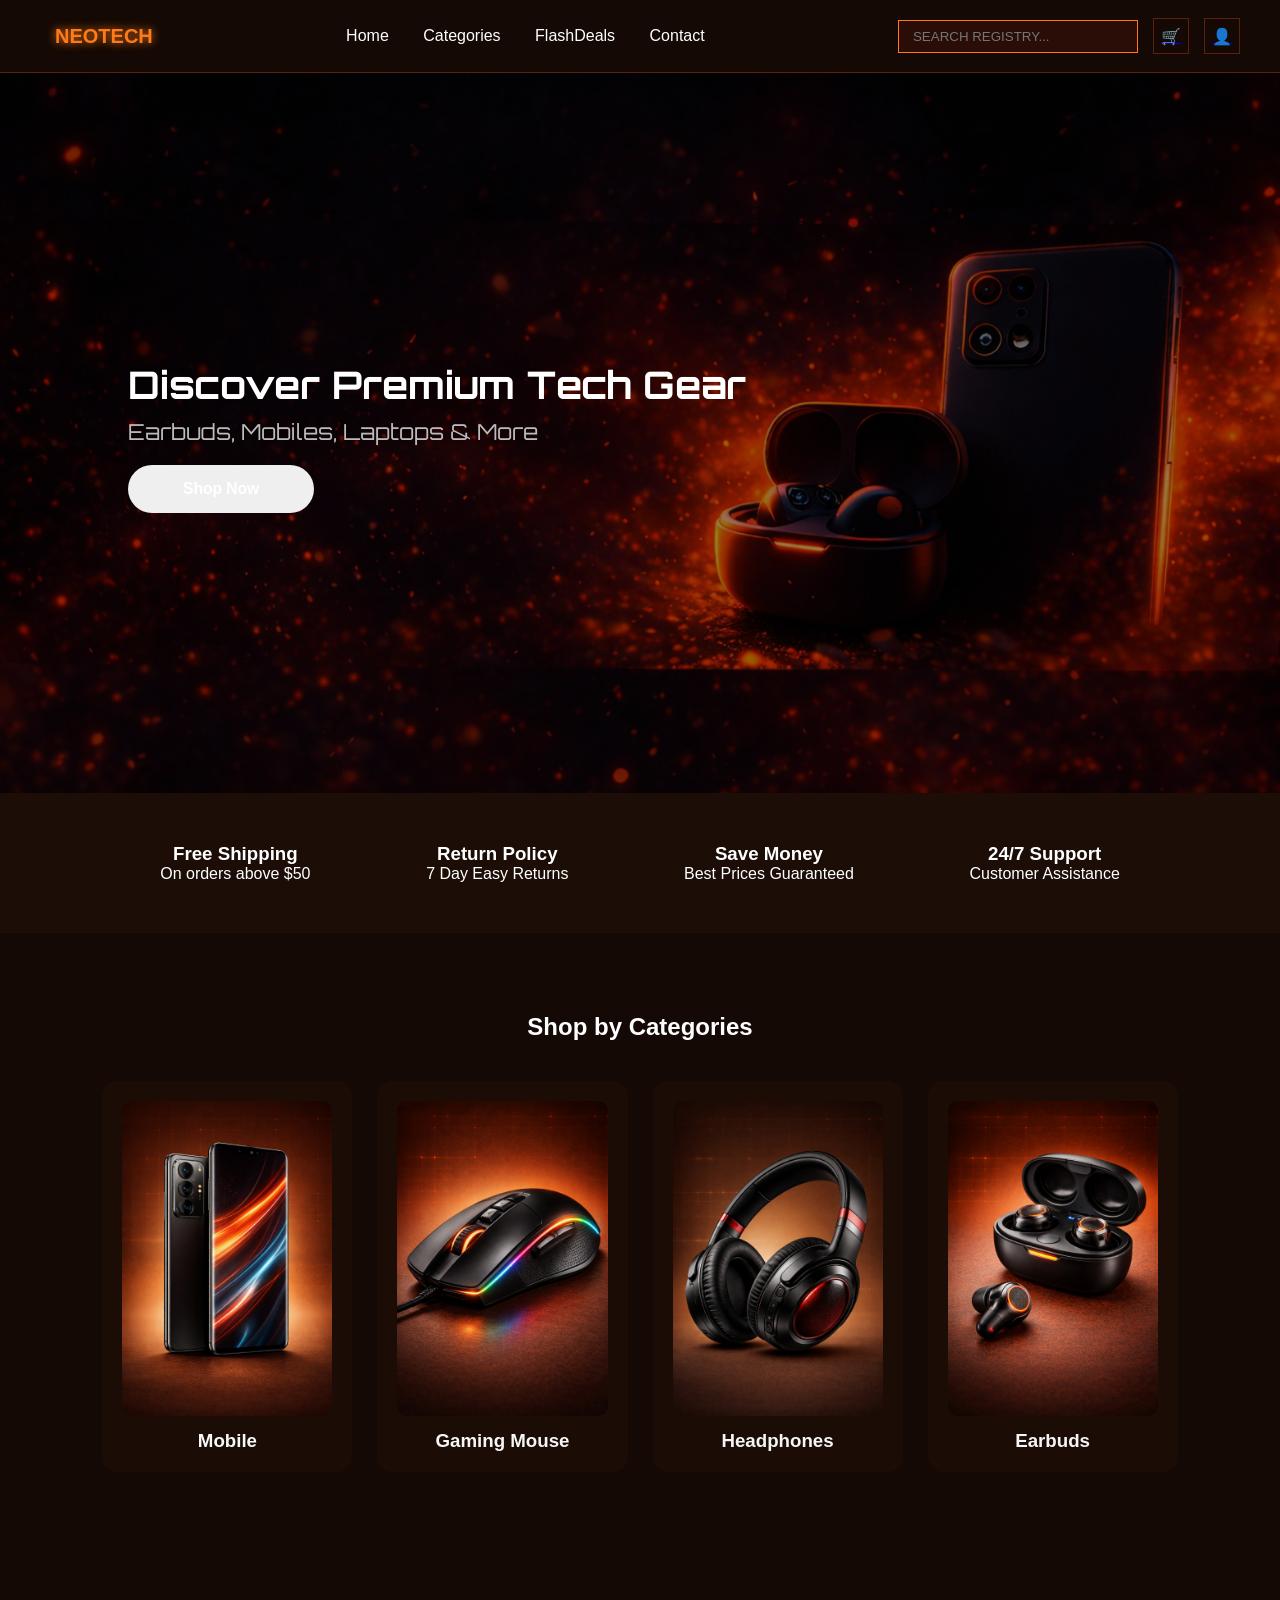
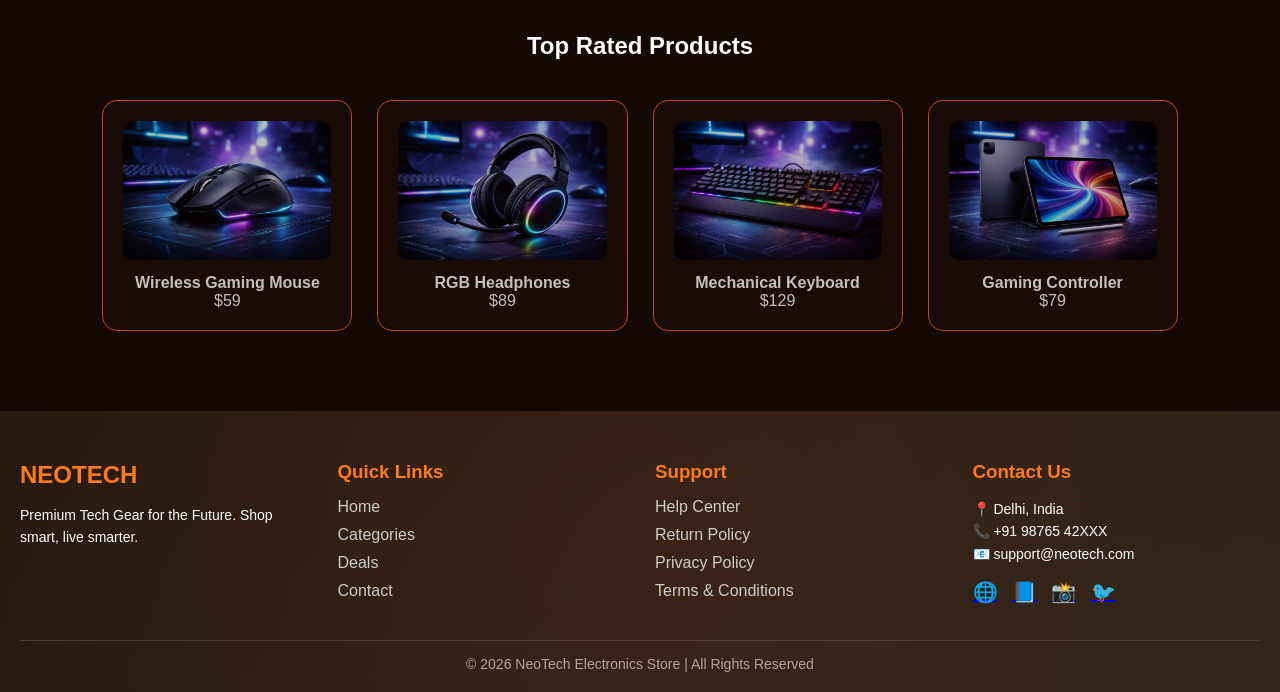
<file: index.html>
<!DOCTYPE html>
<html lang="en">

<head>
<meta charset="UTF-8">
<meta name="viewport" content="width=device-width, initial-scale=1">

<title>Neotech </title>

<link rel="stylesheet" href="style.css">


<link href="https://fonts.googleapis.com/css2?family=Orbitron:wght@400;600;700&display=swap" rel="stylesheet">

<script src="https://code.jquery.com/jquery-3.6.0.min.js"></script>

</head>

<body>

<!-- NAVBAR -->

<div class="navbar">
    <div class="nav-left">
        <div class="logo-box"></div>
        <div class="logo-text">NEOTECH</div>
 </div>

        <nav>

<a href="index.html">Home</a>

<a href="category.html">Categories</a>
<a href="deal.html">FlashDeals</a>
<a href="#footer">Contact</a>

</nav>
   
    <div class="nav-right">
        <input class="search-box" placeholder="SEARCH REGISTRY...">
        <div class="icon-btn">
            <a href="cart.html">🛒</div></a>
        <div class="icon-btn">
            <a href="profile.html">👤</div></a>
        
    </div>
</div>


<!-- HERO BANNER -->

<section class="hero">

<div class="hero-slide active" data-color="#ff7a18" style="background-image:url(images/banner.png)"></div>
<div class="hero-slide" data-color="pink" style="background-image:url(images/pink.png)"></div>
<div class="hero-slide" data-color="blue" style="background-image:url(images/blue.png)"></div>
<div class="hero-slide" data-color="green" style="background-image:url(images/green.png)"></div>

<div class="hero-content">

<h1>Discover Premium Tech Gear</h1>

<p>Earbuds, Mobiles, Laptops & More</p>

<button class="btn">
    <h3>Shop Now</h3>
</button>

</div>

</section>



<!-- FEATURES -->

<section class="features">

<div class="feature">
<h3>Free Shipping</h3>
<p>On orders above $50</p>
</div>

<div class="feature">
<h3>Return Policy</h3>
<p>7 Day Easy Returns</p>
</div>

<div class="feature">
<h3>Save Money</h3>
<p>Best Prices Guaranteed</p>
</div>

<div class="feature">
<h3>24/7 Support</h3>
<p>Customer Assistance</p>
</div>

</section>



<!-- CATEGORIES -->

<section class="categories">

<h2>Shop by Categories</h2>

<div class="category-grid">

<div class="category-card">
<img src="images/smart phone.png">
<h3>Mobile</h3>
</div>

<div class="category-card">
<img src="images/mouse.png">
<h3>Gaming Mouse</h3>
</div>

<div class="category-card">
<img src="images/headphones.png">
<h3>Headphones</h3>
</div>

<div class="category-card">
<img src="images/earbuds.png">
<h3>Earbuds</h3>
</div>

</div>

</section>



<!-- PRODUCTS -->

<section class="products">

<h2>Top Rated Products</h2>

<div class="product-grid">

<div class="product-card">
<img src="images/mouse wireless.png">
<h4>Wireless Gaming Mouse</h4>
<p>$59</p>
</div>

<div class="product-card">
<img src="images/RGB.png">
<h4>RGB Headphones</h4>
<p>$89</p>
</div>

<div class="product-card">
<img src="images/keyboard.png">
<h4>Mechanical Keyboard</h4>
<p>$129</p>
</div>

<div class="product-card">
<img src="images/tablets.png">
<h4>Gaming Controller</h4>
<p>$79</p>
</div>

</div>

</section>

<div id="footer">
<footer class="neo-footer">

    <div class="footer-container">

        <!-- BRAND -->
        <div class="footer-col brand">
            <h2>NEOTECH</h2>
            <p>Premium Tech Gear for the Future. Shop smart, live smarter.</p>
        </div>

        <!-- QUICK LINKS -->
        <div class="footer-col">
            <h3>Quick Links</h3>
            <ul>
                <li><a href="index.html">Home</a></li>
                <li><a href="category.html">Categories</a></li>
                <li><a href="deal.html">Deals</a></li>
                <li><a href="#">Contact</a></li>
            </ul>
        </div>

        <!-- SUPPORT -->
        <div class="footer-col">
            <h3>Support</h3>
            <ul>
                <li><a href="#">Help Center</a></li>
                <li><a href="#">Return Policy</a></li>
                <li><a href="#">Privacy Policy</a></li>
                <li><a href="#">Terms & Conditions</a></li>
            </ul>
        </div>

        <!-- CONTACT -->
        <div class="footer-col contact">
            <h3>Contact Us</h3>
            <p>📍 Delhi, India</p>
            <p>📞 +91 98765 42XXX</p>
            <p>📧 support@neotech.com</p>

            <!-- SOCIAL ICONS -->
            <div class="social-icons">
                <a href="#">🌐</a>
                <a href="#">📘</a>
                <a href="#">📸</a>
                <a href="#">🐦</a>
            </div>
        </div>

    </div>

    <!-- BOTTOM -->
    <div class="footer-bottom">
        <p>© 2026 NeoTech Electronics Store | All Rights Reserved</p>
    </div>

</footer>

</div>
<script src="script.js"></script>

</body>
</html>
</file>
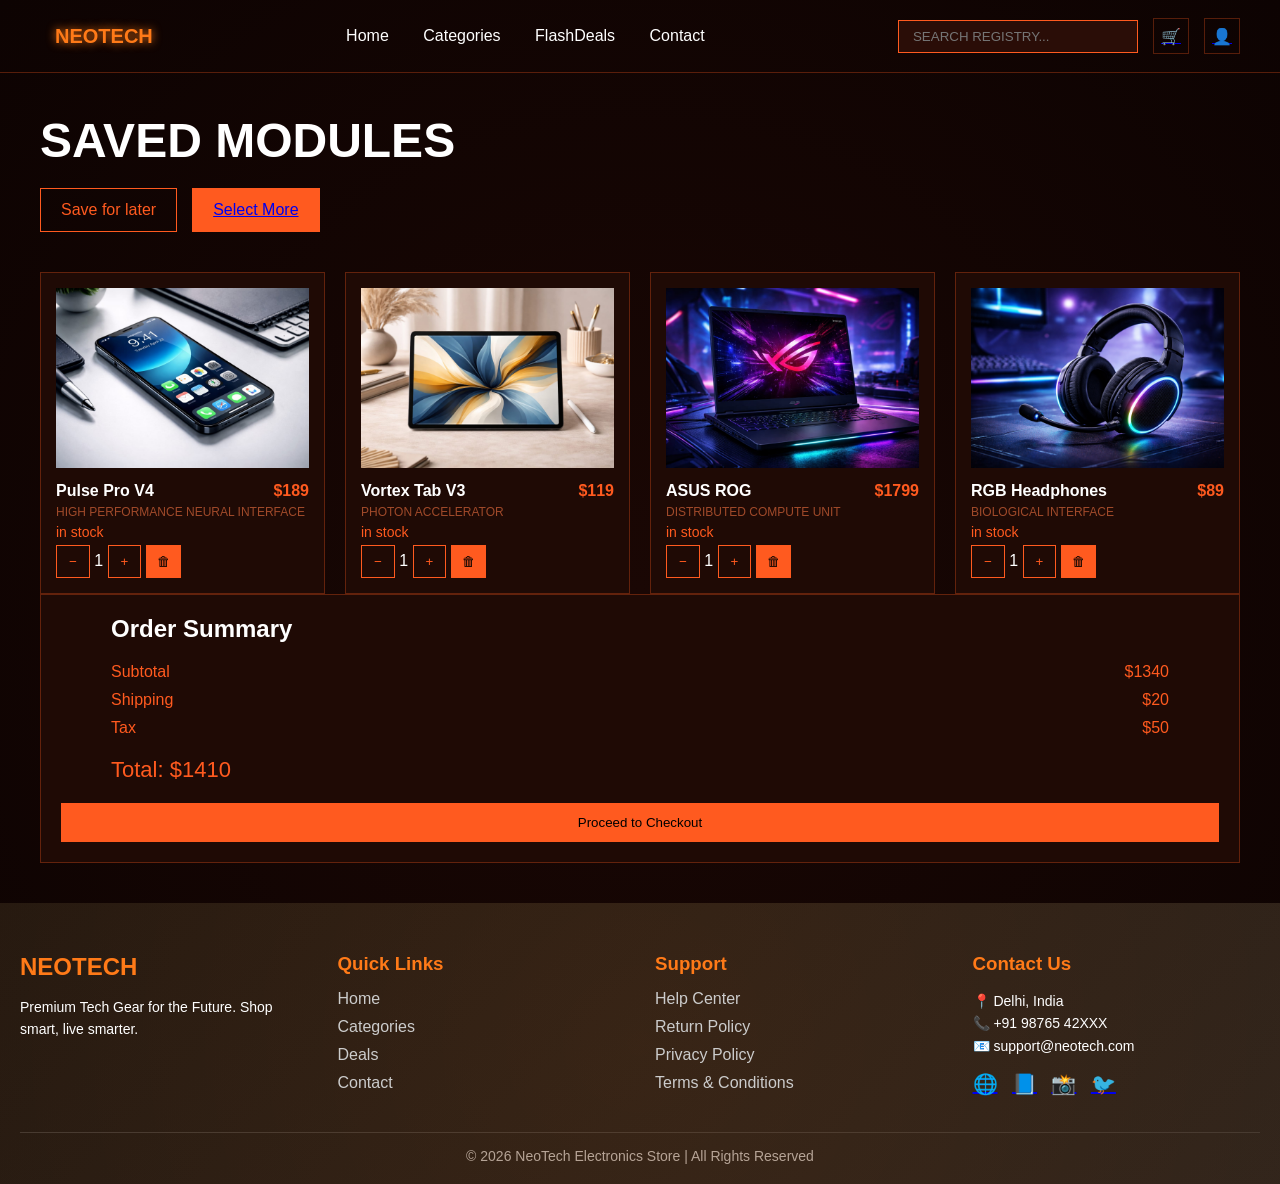
<file: cart.html>
<!DOCTYPE html>
<html lang="en">
<head>
<meta charset="UTF-8">
<meta name="viewport" content="width=device-width, initial-scale=1.0">
<title>Neotech</title>

<link href="https://fonts.googleapis.com/css2?family=Orbitron:wght@400;600;700&display=swap" rel="stylesheet">
<script src="https://code.jquery.com/jquery-3.6.0.min.js"></script>

<style>
:root {
    --bg: #140603;
    --card: #1f0a05;
    --accent: #ff5a1f;
    --text: #ffffff;
    --muted: #a04a2a;
}

* {
    margin: 0;
    padding: 0;
    box-sizing: border-box;
    font-family: 'Poppins', sans-serif;
}

body {
    background: radial-gradient(circle at center, #1a0704, #0d0302);
    color: var(--text);
}



/* NAVBAR */
.navbar {
    display:flex;
    justify-content:space-between;
    align-items:center;
    padding:18px 40px;
border-bottom:1px solid rgba(255,90,31,0.3);
}


nav a{
margin:10px 15px;
text-decoration:none;
color:white;
transition:.3s;
}

nav a:hover{
color:#ff7a18;
}
.nav-left {
    display:flex;
    align-items:center;
    gap:15px;
}


.logo-text{
font-size:20px;
color:#ff7a18;
font-weight:600;
text-shadow:0 0 10px #ff7a18;
}

nav a{
margin:10px 15px;
text-decoration:none;
color:white;
transition:.3s;
}

nav a:hover{
color:#ff7a18;
}




.nav-right {
    display:flex;
    align-items:center;
    gap:15px;
}

.search-box {
    background:#2a0d07;
    border:1px solid var(--accent);
    padding:8px 14px;
    color:white;
    outline:none;
    width:240px;
}

.icon-btn {
    width:36px;
    height:36px;
    display:flex;
    align-items:center;
    justify-content:center;
     border: 1px solid rgba(255,90,31,0.3);
    cursor:pointer;
    transition:.3s;
}

.icon-btn:hover {
    background:var(--accent);
    color:black;
    box-shadow:0 0 10px var(--accent);
}



.container {
    padding: 40px;
}

.title {
    font-size: 48px;
    font-weight: 700;
}

.sub-info {
    margin-top: 10px;
    color: var(--muted);
}

.actions {
    margin-top: 20px;
    display: flex;
    gap: 15px;
}

.btn {
    padding: 12px 20px;
    border: 1px solid var(--accent);
    color: var(--accent);
    cursor: pointer;
    transition: all 0.3s ease;
}

.btn.primary {
    background: var(--accent);
    color: black;
}

.btn:hover {
    transform: scale(1.05);
    box-shadow: 0 0 15px var(--accent);
}

.grid {
    margin-top: 40px;
    display: grid;
    grid-template-columns: repeat(4, 1fr);
    gap: 20px;
}

.card {
    background: var(--card);
    border: 1px solid rgba(255,90,31,0.3);
    padding: 15px;
    transition: 0.4s ease;
    position: relative;
    overflow: hidden;
}

.card::before {
    content: '';
    position: absolute;
    top: 0;
    left: -100%;
    width: 100%;
    height: 100%;
    background: linear-gradient(120deg, transparent, rgba(255,90,31,0.3), transparent);
    transition: 0.6s;
}

.card:hover::before {
    left: 100%;
}

.card:hover {
    transform: translateY(-10px);
    box-shadow: 0 0 25px rgba(255,90,31,0.5);
}

.card img {
    width: 100%;
    height: 180px;
    object-fit: cover;
}

.card h3 {
    margin-top: 10px;
    font-size: 16px;
}

.price {
    color: var(--accent);
    float: right;
}

.desc {
    font-size: 12px;
    color: var(--muted);
    margin: 5px 0;
}

.small{
      color: var(--accent);
      margin-bottom: 5px;
      font-size: 14px;
}

* CART CONTROLS */
.cart-controls {
    display: flex;
    align-items: center;
    gap: 8px;
    margin-top: 10px;
}

.qty-btn {
    padding: 8px 12px;
    border: 1px solid var(--accent);
    background: transparent;
    color: var(--accent);
    cursor: pointer;
}

.qty {
    min-width: 20px;
    text-align: center;
}

.delete-btn {
    border: 1px solid var(--accent);
    background: var(--accent);
    padding: 8px 10px;
    cursor: pointer;
}


/* SUMMARY BOX */
.summary {
    background: var(--card);
    padding: 20px;
    border: 1px solid rgba(255,90,31,0.3);
    height: fit-content;
}

.summary h2 {
    margin-bottom: 20px;
     margin-left: 50px;
}

.summary-item {
    display: flex;
    justify-content: space-between;
    margin-bottom: 10px;
    margin-left: 50px;
    margin-right: 50px;
    color: var(--accent);
}

.total {
    font-size: 22px;
    color: var(--accent);
    margin-top: 20px;
     margin-left: 50px;
}

.checkout-btn {
    margin-top: 20px;
    width: 100%;
    padding: 12px;
    background: var(--accent);
    border: none;
    cursor: pointer;
}

/* FOOTER */

.neo-footer {
    background: linear-gradient(135deg, #0f0f0f, #1c1c1c);
    color: #fff;
    padding: 50px 20px 20px;
    font-family: 'Orbitron', sans-serif;
    position: relative;
    overflow: hidden;
}

/* GLOW EFFECT BACKGROUND */
.neo-footer::before {
    content: "";
    position: absolute;
    width: 300%;
    height: 300%;
    background: radial-gradient(circle, rgba(255,122,24,0.15), transparent);
    animation: rotateGlow 15s linear infinite;
    top: -100%;
    left: -100%;
}

@keyframes rotateGlow {
    0% { transform: rotate(0deg); }
    100% { transform: rotate(360deg); }
}

/* LAYOUT */
.footer-container {
    display: grid;
    grid-template-columns: repeat(auto-fit, minmax(200px, 1fr));
    gap: 30px;
    position: relative;
    z-index: 1;
}

/* COLUMNS */
.footer-col h3,
.footer-col h2 {
    margin-bottom: 15px;
    color: #ff7a18;
}

.footer-col p {
    font-size: 14px;
    line-height: 1.6;
}

/* LINKS */
.footer-col ul {
    list-style: none;
}

.footer-col ul li {
    margin-bottom: 10px;
}

.footer-col ul li a {
    text-decoration: none;
    color: #ccc;
    transition: 0.3s;
}

.footer-col ul li a:hover {
    color: #ff7a18;
    padding-left: 5px;
}

/* SOCIAL ICONS */
.social-icons {
    margin-top: 15px;
}

.social-icons a {
    display: inline-block;
    margin-right: 10px;
    font-size: 20px;
    transition: 0.4s;
}

.social-icons a:hover {
    transform: scale(1.3) rotate(10deg);
    color: #ff7a18;
}

/* BOTTOM */
.footer-bottom {
    text-align: center;
    margin-top: 30px;
    border-top: 1px solid #333;
    padding-top: 15px;
    font-size: 14px;
    color: #aaa;
}

/* HOVER ANIMATION */
.footer-col {
    transition: transform 0.4s ease;
}

.footer-col:hover {
    transform: translateY(-8px);
}







/* ========================================= */
/* 📱 MOBILE (max-width: 600px) */
/* ========================================= */

@media (max-width: 600px) {

    /* NAVBAR */
    .navbar {
        flex-direction: column;
        align-items: flex-start;
        gap: 12px;
        padding: 15px;
    }

    nav {
        width: 100%;
        display: flex;
        flex-wrap: wrap;
        justify-content: space-between;
    }

    nav a {
        font-size: 14px;
        margin: 5px;
    }

    .nav-right {
        width: 100%;
        display: flex;
        justify-content: space-between;
    }

    .search-box {
        width: 65%;
        font-size: 14px;
        padding: 6px 10px;
    }

    .icon-btn {
        width: 32px;
        height: 32px;
    }

    /* CONTAINER */
    .container {
        grid-template-columns: 1fr;
        padding: 20px 10px;
    }

    .title {
        font-size: 28px;
        text-align: center;
    }

    /* ACTIONS */
    .actions {
        flex-wrap: wrap;
        justify-content: center;
    }

    /* GRID */
    .grid {
        grid-template-columns: 1fr;
        gap: 15px;
    }

    .card img {
        height: 140px;
    }

    /* CART CONTROLS */
    .cart-controls {
        justify-content: space-between;
    }

    /* SUMMARY */
    .summary {
        margin-top: 20px;
    }

    .summary h2,
    .summary-item,
    .total {
        margin-left: 0;
        margin-right: 0;
    }

    /* FOOTER */
    .footer-container {
        grid-template-columns: 1fr;
        text-align: center;
    }
}


/* ========================================= */
/* 📲 SMALL TABLET (601px - 768px) */
/* ========================================= */

@media (min-width: 601px) and (max-width: 768px) {

    .container {
        grid-template-columns: 1fr;
    }

    .grid {
        grid-template-columns: repeat(2, 1fr);
    }

    .navbar {
        padding: 15px 20px;
    }

    .search-box {
        width: 180px;
    }

    .footer-container {
        grid-template-columns: repeat(2, 1fr);
    }
}


/* ========================================= */
/* 💻 TABLET (769px - 1024px) */
/* ========================================= */

@media (min-width: 769px) and (max-width: 1024px) {

    .container {
        grid-template-columns: 2fr 1fr;
    }

    .grid {
        grid-template-columns: repeat(2, 1fr);
    }

    .footer-container {
        grid-template-columns: repeat(3, 1fr);
    }
}




</style>
</head>

<body>

<!-- NAVBAR -->
<div class="navbar">
    <div class="nav-left">
        <div class="logo-box"></div>
        <div class="logo-text">NEOTECH</div>
    </div>

    
        <nav>

<a href="index.html">Home</a>

<a href="category.html">Categories</a>
<a href="deal.html">FlashDeals</a>
<a href="#footer">Contact</a>

</nav>
   
    <div class="nav-right">
        <input class="search-box" placeholder="SEARCH REGISTRY...">
        <div class="icon-btn">
            <a href="cart.html">🛒</div></a>
       <div class="icon-btn">
            <a href="profile.html">👤</div></a>
       
    </div>
</div>


<div class="container">
    <div class="title">SAVED MODULES</div>
    

    <div class="actions">
        <div class="btn">Save for later</div>
        <div class="btn primary">
            <a href="category.html"> Select More</div></a> 
    </div>

    <div class="grid">

        <div class="card">
            <img src="images/mobile deal.jpg">
            <h3>Pulse Pro V4 <span class="price">$189</span></h3>
            <div class="desc">HIGH PERFORMANCE NEURAL INTERFACE</div>
            <div class="small">in stock</div>
          
             <div class="cart-controls">
                    <button class="qty-btn minus">−</button>
                    <span class="qty">1</span>
                    <button class="qty-btn plus">+</button>
                    <button class="delete-btn">🗑</button>
                </div>
        </div>

        <div class="card">
            <img src="images/tab deal.jpg">
            <h3>Vortex Tab V3<span class="price">$119</span></h3>
            <div class="desc">PHOTON ACCELERATOR</div>
             <div class="small">in stock</div>
            
             <div class="cart-controls">
                    <button class="qty-btn minus">−</button>
                    <span class="qty">1</span>
                    <button class="qty-btn plus">+</button>
                    <button class="delete-btn">🗑</button>
                </div>
        </div>

        <div class="card">
            <img src="images/Asus.jpg">
            <h3>ASUS ROG <span class="price">$1799</span></h3>
            <div class="desc">DISTRIBUTED COMPUTE UNIT</div>
             <div class="small">in stock</div>

            <div class="cart-controls">
                    <button class="qty-btn minus">−</button>
                    <span class="qty">1</span>
                    <button class="qty-btn plus">+</button>
                    <button class="delete-btn">🗑</button>
                </div>
        </div>

        <div class="card">
            <img src="images/RGB.png">
            <h3>RGB Headphones <span class="price">$89</span></h3>
            <div class="desc">BIOLOGICAL INTERFACE</div>
             <div class="small">in stock</div>
            
             <div class="cart-controls">
                    <button class="qty-btn minus">−</button>
                    <span class="qty">1</span>
                    <button class="qty-btn plus">+</button>
                    <button class="delete-btn">🗑</button>
                </div>
        </div>

    </div>

    <!-- RIGHT: SUMMARY -->
        <div class="summary">
            <h2>Order Summary</h2>

            <div class="summary-item">
                <span>Subtotal</span>
                <span>$1340</span>
            </div>

            <div class="summary-item">
                <span>Shipping</span>
                <span>$20</span>
            </div>

            <div class="summary-item">
                <span>Tax</span>
                <span>$50</span>
            </div>

            <div class="total">
                Total: $1410
            </div>

            <button class="checkout-btn">Proceed to Checkout</button>
        </div>

    </div>
</div>
<div id="footer">
<footer class="neo-footer">

    <div class="footer-container">

        <!-- BRAND -->
        <div class="footer-col brand">
            <h2>NEOTECH</h2>
            <p>Premium Tech Gear for the Future. Shop smart, live smarter.</p>
        </div>

        <!-- QUICK LINKS -->
        <div class="footer-col">
            <h3>Quick Links</h3>
            <ul>
                <li><a href="index.html">Home</a></li>
                <li><a href="category.html">Categories</a></li>
                <li><a href="deal.html">Deals</a></li>
                <li><a href="#">Contact</a></li>
            </ul>
        </div>

        <!-- SUPPORT -->
        <div class="footer-col">
            <h3>Support</h3>
            <ul>
                <li><a href="#">Help Center</a></li>
                <li><a href="#">Return Policy</a></li>
                <li><a href="#">Privacy Policy</a></li>
                <li><a href="#">Terms & Conditions</a></li>
            </ul>
        </div>

        <!-- CONTACT -->
        <div class="footer-col contact">
            <h3>Contact Us</h3>
            <p>📍 Delhi, India</p>
            <p>📞 +91 98765 42XXX</p>
            <p>📧 support@neotech.com</p>

            <!-- SOCIAL ICONS -->
            <div class="social-icons">
                <a href="#">🌐</a>
                <a href="#">📘</a>
                <a href="#">📸</a>
                <a href="#">🐦</a>
            </div>
        </div>

    </div>

    <!-- BOTTOM -->
    <div class="footer-bottom">
        <p>© 2026 NeoTech Electronics Store | All Rights Reserved</p>
    </div>

</footer>
</div>
<script>
$(document).ready(function(){
    
    $('.card').hover(function(){
        $(this).css('border-color','#ff5a1f');
    }, function(){
        $(this).css('border-color','rgba(255,90,31,0.3)');
    });

    $('.btn.primary').click(function(){
        alert('Deploying Array...');
    });

    $('.btn').not('.primary').click(function(){
        alert('Purging Modules...');
    });

});

$(document).ready(function(){

    $('.plus').click(function(){
        let qty = $(this).siblings('.qty');
        qty.text(parseInt(qty.text()) + 1);
    });

    $('.minus').click(function(){
        let qty = $(this).siblings('.qty');
        let val = parseInt(qty.text());
        if(val > 1) qty.text(val - 1);
    });

    $('.delete-btn').click(function(){
        $(this).closest('.card').remove();
    });

    $('.checkout-btn').click(function(){
        alert("Proceeding to checkout...");
    });

});

// Fade-in animation on scroll
$(window).on("scroll", function () {
    $(".footer-col").each(function () {
        let top = $(this).offset().top;
        let scroll = $(window).scrollTop() + $(window).height();

        if (scroll > top) {
            $(this).css({
                opacity: "1",
                transform: "translateY(0)"
            });
        }
    });
});

// Initial state
$(".footer-col").css({
    opacity: "0",
    transform: "translateY(40px)",
    transition: "0.6s ease"
});
</script>

</body>
</html>
</file>
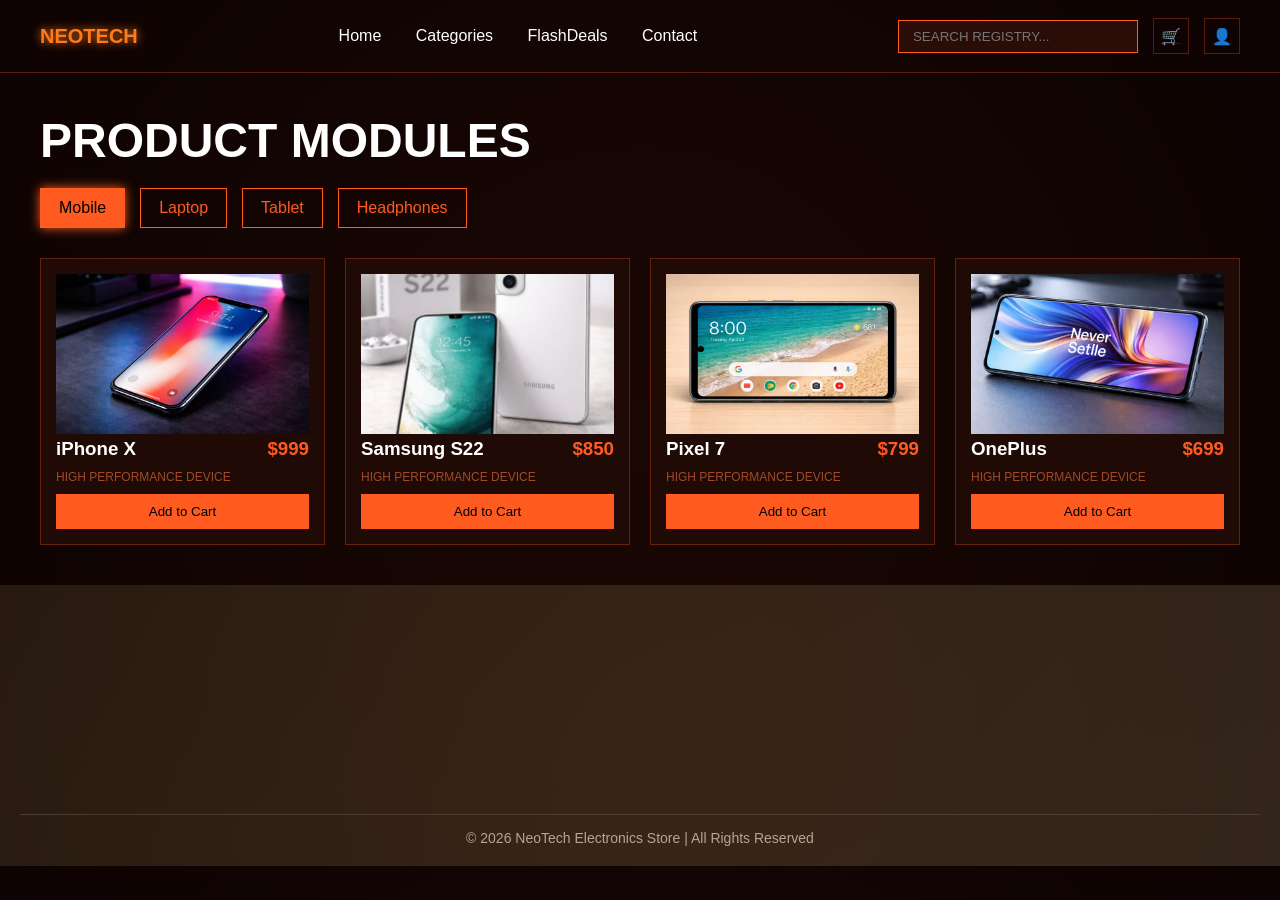
<file: category.html>
<!DOCTYPE html>
<html lang="en">
<head>
<meta charset="UTF-8">
<meta name="viewport" content="width=device-width, initial-scale=1.0">
<title>Neotech</title>

<link href="https://fonts.googleapis.com/css2?family=Orbitron:wght@400;600;700&display=swap" rel="stylesheet">
<script src="https://code.jquery.com/jquery-3.6.0.min.js"></script>

<style>
:root {
    --bg: #140603;
    --card: #1f0a05;
    --accent: #ff5a1f;
    --text: #ffffff;
    --muted: #a04a2a;
}

* {margin:0;padding:0;box-sizing:border-box;font-family:'Poppins',sans-serif;}

body {background: radial-gradient(circle at center, #1a0704, #0d0302);color: var(--text);} 
.navbar {display:flex;justify-content:space-between;align-items:center;padding:18px 40px;border-bottom:1px solid rgba(255,90,31,0.3);} 
nav a{margin:10px 15px; text-decoration:none; color:white; transition:.3s;}

nav a:hover{color:#ff7a18;}

.nav-left {display:flex;align-items:center;gap:15px;} 

.logo-text{font-size:20px;color:#ff7a18;font-weight:600;text-shadow:0 0 10px #ff7a18;} 

.nav-right {display:flex;align-items:center;gap:15px;} 

.search-box {background:#2a0d07;border:1px solid var(--accent);padding:8px 14px;color:white;outline:none;width:240px;} 

.icon-btn {width:36px;height:36px;display:flex;align-items:center;justify-content:center;border:1px solid rgba(255,90,31,0.3);cursor:pointer;transition:.3s;} 

.icon-btn:hover {background:var(--accent);color:black;box-shadow:0 0 10px var(--accent);} 

.container {padding: 40px;} 

.title {font-size: 48px;font-weight: 700;} 

.actions {margin-top: 20px;display: flex;gap: 15px;} 

.btn {padding: 10px 18px;border: 1px solid var(--accent);cursor: pointer;color:var(--accent);} 

.btn.active, .btn:hover {background: var(--accent);color:black;box-shadow:0 0 10px var(--accent);} 

.grid {margin-top: 30px;display: grid;grid-template-columns: repeat(4, 1fr);gap: 20px;} 

.card {background: var(--card);border: 1px solid rgba(255,90,31,0.3);padding: 15px;transition: 0.4s;} 

.card:hover {transform: translateY(-10px);box-shadow: 0 0 25px rgba(255,90,31,0.5);} 

.card img {width: 100%;height: 160px;object-fit: cover;} 

.price {color: var(--accent);float:right;} 

.desc {font-size:12px;color:var(--muted);margin:10px 0;} 

.card button {width:100%;padding:10px;background:var(--accent);border:none;color:black;} 

/* FOOTER */

.neo-footer {
    background: linear-gradient(135deg, #0f0f0f, #1c1c1c);
    color: #fff;
    padding: 50px 20px 20px;
    font-family: 'Orbitron', sans-serif;
    position: relative;
    overflow: hidden;
}

/* GLOW EFFECT BACKGROUND */
.neo-footer::before {
    content: "";
    position: absolute;
    width: 300%;
    height: 300%;
    background: radial-gradient(circle, rgba(255,122,24,0.15), transparent);
    animation: rotateGlow 15s linear infinite;
    top: -100%;
    left: -100%;
}

@keyframes rotateGlow {
    0% { transform: rotate(0deg); }
    100% { transform: rotate(360deg); }
}

/* LAYOUT */
.footer-container {
    display: grid;
    grid-template-columns: repeat(auto-fit, minmax(200px, 1fr));
    gap: 30px;
    position: relative;
    z-index: 1;
}

/* COLUMNS */
.footer-col h3,
.footer-col h2 {
    margin-bottom: 15px;
    color: #ff7a18;
}

.footer-col p {
    font-size: 14px;
    line-height: 1.6;
}

/* LINKS */
.footer-col ul {
    list-style: none;
}

.footer-col ul li {
    margin-bottom: 10px;
}

.footer-col ul li a {
    text-decoration: none;
    color: #ccc;
    transition: 0.3s;
}

.footer-col ul li a:hover {
    color: #ff7a18;
    padding-left: 5px;
}

/* SOCIAL ICONS */
.social-icons {
    margin-top: 15px;
}

.social-icons a {
    display: inline-block;
    margin-right: 10px;
    font-size: 20px;
    transition: 0.4s;
}

.social-icons a:hover {
    transform: scale(1.3) rotate(10deg);
    color: #ff7a18;
}

/* BOTTOM */
.footer-bottom {
    text-align: center;
    margin-top: 30px;
    border-top: 1px solid #333;
    padding-top: 15px;
    font-size: 14px;
    color: #aaa;
}

/* HOVER ANIMATION */
.footer-col {
    transition: transform 0.4s ease;
}

.footer-col:hover {
    transform: translateY(-8px);
}


/* ========================================= */
/* 🌍 GLOBAL FIXES */
/* ========================================= */

img {
    max-width: 100%;
    height: auto;
}

body {
    overflow-x: hidden;
}


/* ========================================= */
/* 📱 MOBILE (max-width: 600px) */
/* ========================================= */

@media (max-width: 600px) {

    /* NAVBAR */
    .navbar {
        flex-direction: column;
        align-items: flex-start;
        gap: 12px;
        padding: 15px;
    }

    nav {
        width: 100%;
        display: flex;
        flex-wrap: wrap;
        justify-content: space-between;
    }

    nav a {
        font-size: 14px;
        margin: 5px;
    }

    .nav-right {
        width: 100%;
        display: flex;
        justify-content: space-between;
    }

    .search-box {
        width: 65%;
        padding: 6px 10px;
        font-size: 14px;
    }

    .icon-btn {
        width: 32px;
        height: 32px;
    }

    /* CONTAINER */
    .container {
        padding: 20px 10px;
    }

    .title {
        font-size: 28px;
        text-align: center;
    }

    /* CATEGORY BUTTONS */
    .actions {
        flex-wrap: wrap;
        justify-content: center;
        gap: 10px;
    }

    .btn {
        padding: 8px 12px;
        font-size: 13px;
    }

    /* GRID */
    .grid {
        grid-template-columns: 1fr;
        gap: 15px;
    }

    .card img {
        height: 140px;
    }

    /* FOOTER */
    .footer-container {
        grid-template-columns: 1fr;
        text-align: center;
    }
}


/* ========================================= */
/* 📲 SMALL TABLET (601px - 768px) */
/* ========================================= */

@media (min-width: 601px) and (max-width: 768px) {

    .navbar {
        padding: 15px 20px;
    }

    .search-box {
        width: 180px;
    }

    .title {
        font-size: 34px;
    }

    .grid {
        grid-template-columns: repeat(2, 1fr);
    }

    .actions {
        flex-wrap: wrap;
    }

    .footer-container {
        grid-template-columns: repeat(2, 1fr);
    }
}


/* ========================================= */
/* 💻 TABLET (769px - 1024px) */
/* ========================================= */

@media (min-width: 769px) and (max-width: 1024px) {

    .navbar {
        padding: 18px 30px;
    }

    .search-box {
        width: 200px;
    }

    .grid {
        grid-template-columns: repeat(3, 1fr);
    }

    .title {
        font-size: 40px;
    }

    .footer-container {
        grid-template-columns: repeat(3, 1fr);
    }
}


/* ========================================= */
/* 🖥️ LARGE SCREENS (1025px+) */
/* ========================================= */

@media (min-width: 1025px) {

    .grid {
        grid-template-columns: repeat(4, 1fr);
    }
}

</style>
</head>

<body>

<div class="navbar">
    <div class="nav-left">
        <div class="logo-text">NEOTECH</div>
    </div>
     <nav>

<a href="index.html">Home</a>

<a href="category.html">Categories</a>
<a href="deal.html">FlashDeals</a>
<a href="#footer">Contact</a>

</nav>
    <div class="nav-right">
        <input class="search-box" placeholder="SEARCH REGISTRY...">
      <div class="icon-btn">
            <a href="cart.html">🛒</div></a>
        <div class="icon-btn">
            <a href="profile.html">👤</div></a>
    </div>
</div>

<div class="container">

    <div class="title">PRODUCT MODULES</div>

    <!-- CATEGORY BUTTONS -->
    <div class="actions">
        <div class="btn active" data-type="mobile">Mobile</div>
        <div class="btn" data-type="laptop">Laptop</div>
        <div class="btn" data-type="tablet">Tablet</div>
        <div class="btn" data-type="headphone">Headphones</div>
    </div>

    <!-- CARDS -->
    <div class="grid" id="productGrid"></div>

</div>
<div id="footer">
<footer class="neo-footer">

    <div class="footer-container">

        <!-- BRAND -->
        <div class="footer-col brand">
            <h2>NEOTECH</h2>
            <p>Premium Tech Gear for the Future. Shop smart, live smarter.</p>
        </div>

        <!-- QUICK LINKS -->
        <div class="footer-col">
            <h3>Quick Links</h3>
            <ul>
                <li><a href="index.html">Home</a></li>
                <li><a href="category.html">Categories</a></li>
                <li><a href="deal.html">Deals</a></li>
                <li><a href="#footer">Contact</a></li>
            </ul>
        </div>

        <!-- SUPPORT -->
        <div class="footer-col">
            <h3>Support</h3>
            <ul>
                <li><a href="#">Help Center</a></li>
                <li><a href="#">Return Policy</a></li>
                <li><a href="#">Privacy Policy</a></li>
                <li><a href="#">Terms & Conditions</a></li>
            </ul>
        </div>

        <!-- CONTACT -->
        <div class="footer-col contact">
            <h3>Contact Us</h3>
            <p>📍 Delhi, India</p>
            <p>📞 +91 98765 42XXX</p>
            <p>📧 support@neotech.com</p>

            <!-- SOCIAL ICONS -->
            <div class="social-icons">
                <a href="#">🌐</a>
                <a href="#">📘</a>
                <a href="#">📸</a>
                <a href="#">🐦</a>
            </div>
        </div>

    </div>

    <!-- BOTTOM -->
    <div class="footer-bottom">
        <p>© 2026 NeoTech Electronics Store | All Rights Reserved</p>
    </div>

</footer>
</div>
<script>

const products = {
    mobile:[
        {name:"iPhone X",price:"$999",img :"images/i phone.jpg"},
        {name:"Samsung S22",price:"$850",img:"images/samsung.jpg"},
        {name:"Pixel 7",price:"$799",img:"images/pixel.jpg"},
        {name:"OnePlus",price:"$699",img:"images/oneplus.jpg"}
    ],
    laptop:[
        {name:"MacBook Pro",price:"$1999",img:"images/macbook.jpg"},
        {name:"Dell XPS",price:"$1499",img:"images/dell.jpg"},
        {name:"HP Spectre",price:"$1399",img:"images/hp.jpg"},
        {name:"Asus ROG",price:"$1799",img:"images/asus.jpg"}
    ],
    tablet:[
        {name:"iPad Pro",price:"$1099",img:"https://picsum.photos/400?9"},
        {name:"Galaxy Tab",price:"$899",img:"https://picsum.photos/400?10"},
        {name:"Surface Go",price:"$799",img:"https://picsum.photos/400?11"},
        {name:"Lenovo Tab",price:"$499",img:"https://picsum.photos/400?12"}
    ],
    headphone:[
        {name:"Sony WH1000XM5",price:"$399",img:"https://picsum.photos/400?13"},
        {name:"AirPods Max",price:"$549",img:"https://picsum.photos/400?14"},
        {name:"Bose 700",price:"$379",img:"https://picsum.photos/400?15"},
        {name:"JBL",price:"$199",img:"https://picsum.photos/400?16"}
    ]
};

function render(type){
    let html='';
    products[type].forEach(p=>{
        html+=`
        <div class="card">
            <img src="${p.img}">
            <h3>${p.name} <span class="price">${p.price}</span></h3>
            <div class="desc">HIGH PERFORMANCE DEVICE</div>
            <button>Add to Cart</button>
        </div>`;
    });
    $('#productGrid').html(html);
}

render('mobile');

$('.btn').click(function(){
    $('.btn').removeClass('active');
    $(this).addClass('active');
    render($(this).data('type'));
});

// Fade-in animation on scroll
$(window).on("scroll", function () {
    $(".footer-col").each(function () {
        let top = $(this).offset().top;
        let scroll = $(window).scrollTop() + $(window).height();

        if (scroll > top) {
            $(this).css({
                opacity: "1",
                transform: "translateY(0)"
            });
        }
    });
});

// Initial state
$(".footer-col").css({
    opacity: "0",
    transform: "translateY(40px)",
    transition: "0.6s ease"
});
</script>

</body>
</html>
</file>
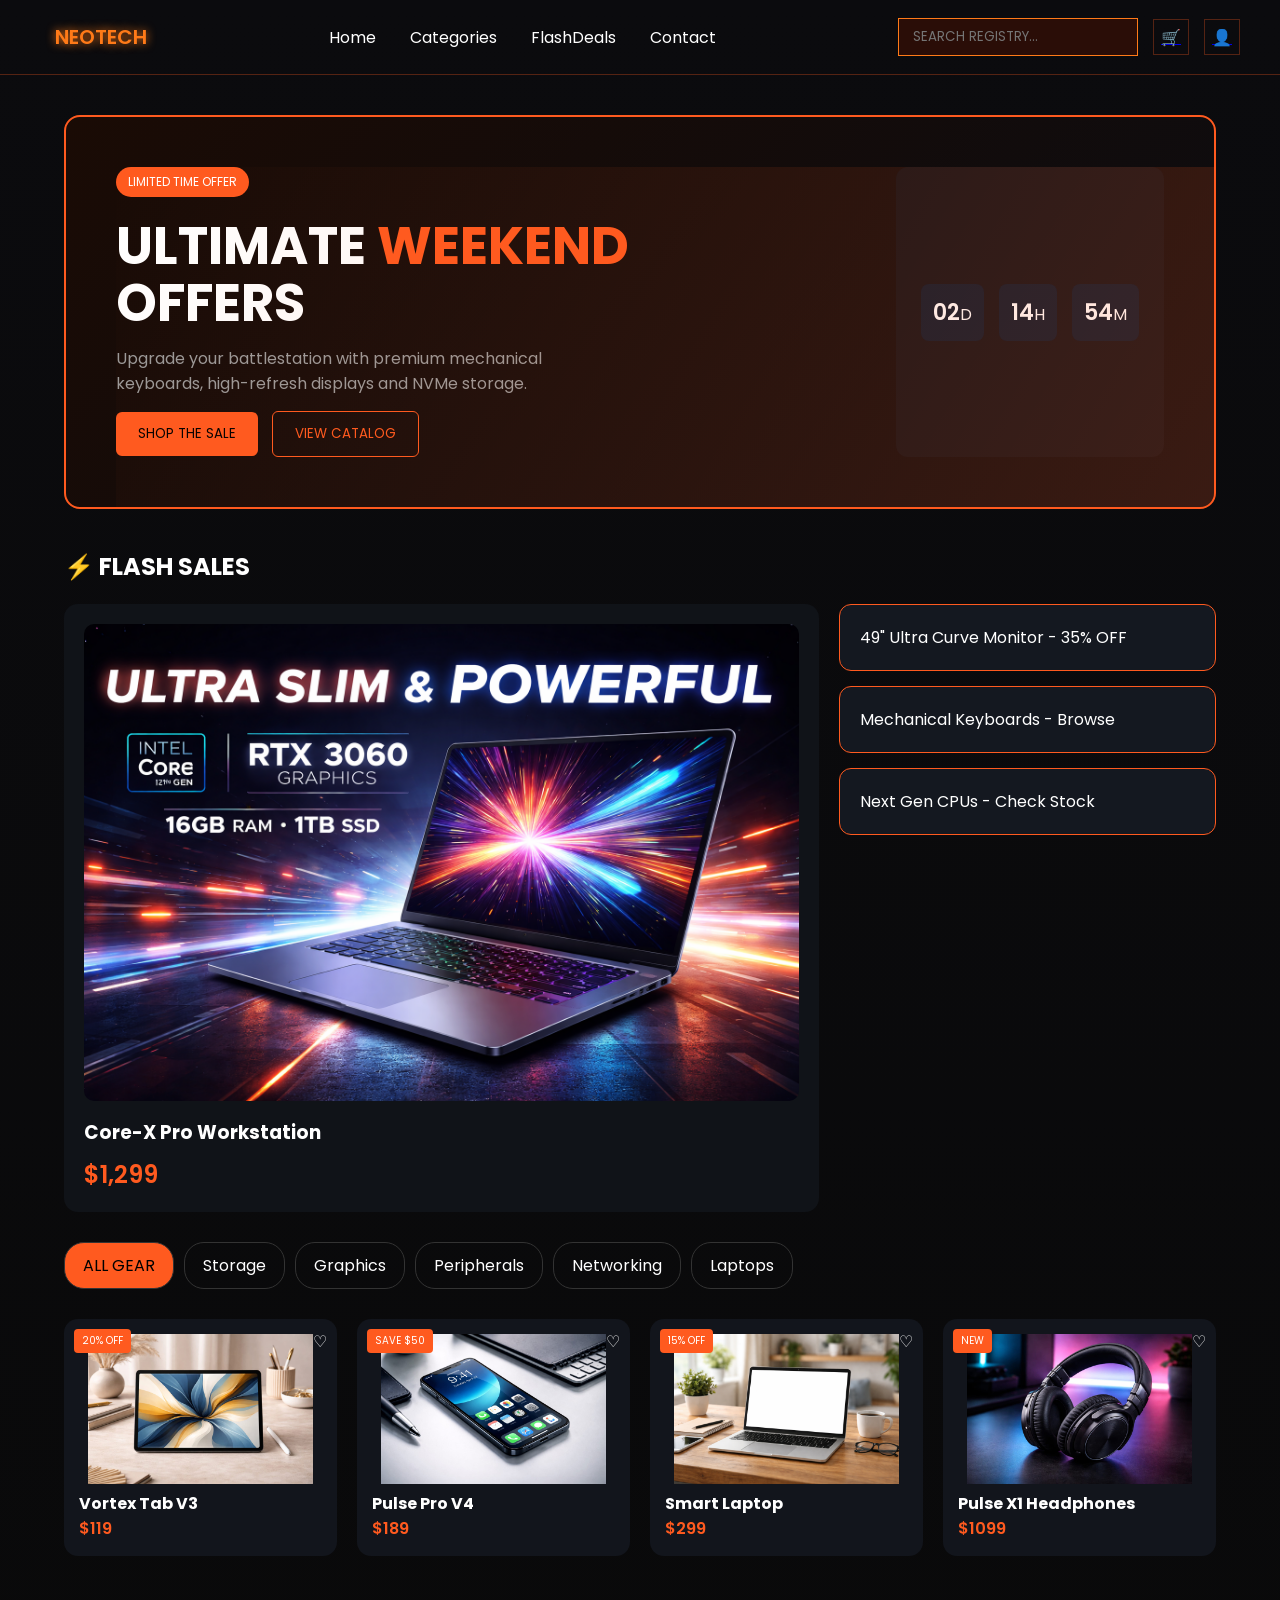
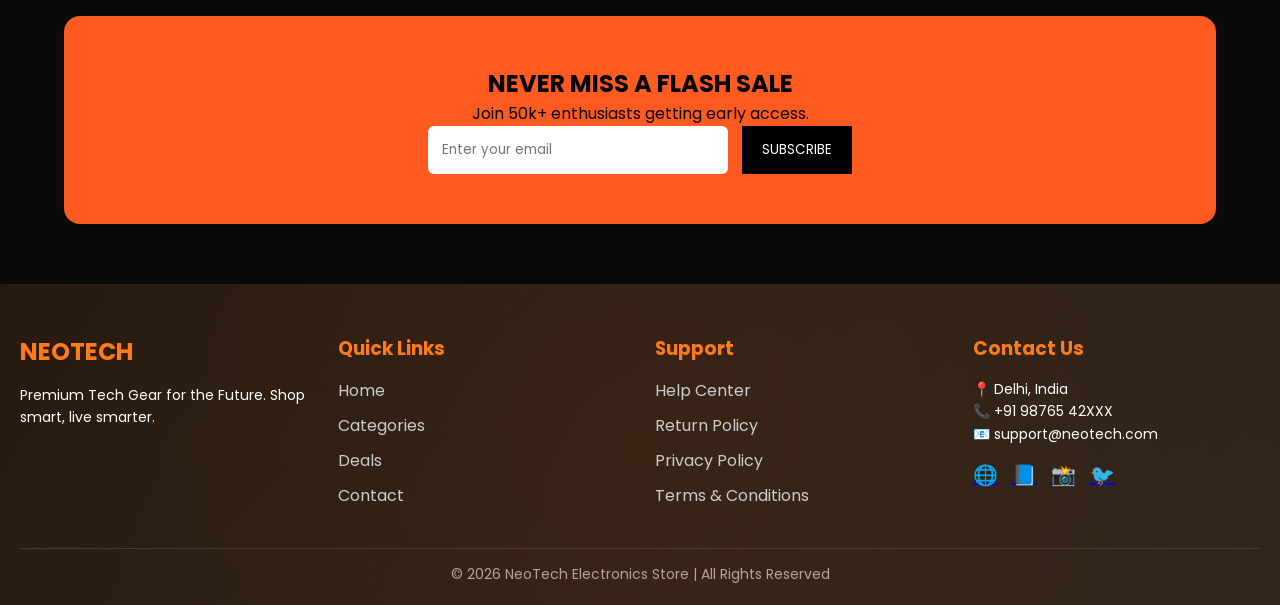
<file: deal.html>
<!DOCTYPE html>
<html lang="en">
<head>
<meta charset="UTF-8">
<meta name="viewport" content="width=device-width, initial-scale=1.0">
<title>Neotech</title>

<link href="https://fonts.googleapis.com/css2?family=Poppins:wght@300;400;600;700&display=swap" rel="stylesheet">
<script src="https://code.jquery.com/jquery-3.6.0.min.js"></script>

<style>

/* ================= ROOT ================= */
:root{
--bg:#0b0b0e;
--card:#121217;
--accent:#ff5a1f;
--text:#fff;
--muted:#9a9a9a;
}

*{margin:0;padding:0;box-sizing:border-box;font-family:Poppins;}
body{background:linear-gradient(#0b0b0e,#090909);color:var(--text);}

/* NAVBAR */
.navbar {
    display:flex;
    justify-content:space-between;
    align-items:center;
    padding:18px 40px;
    border-bottom:1px solid rgba(255,90,31,0.3);
   
}


nav a{
margin:10px 15px;
text-decoration:none;
color:white;
transition:.3s;
}

nav a:hover{
color:#ff7a18;
}


.nav-left {
    display:flex;
    align-items:center;
    gap:15px;
}


.logo-text{
font-size:20px;
color:#ff7a18;
font-weight:600;
text-shadow:0 0 10px #ff7a18;
}

.nav-right {
    display:flex;
    align-items:center;
    gap:15px;
}

.search-box {
    background:#2a0d07;
    border:1px solid #ff7a18;
    padding:8px 14px;
    color:white;
    width:240px;
    
}

.icon-btn {
    width:36px;
    height:36px;
    display:flex;
    align-items:center;
    justify-content:center;
    border: 1px solid rgba(255,90,31,0.3);
    cursor:pointer;
    transition:.3s;
}

.icon-btn:hover {
    background: #ff5a1f;
    color:black;
    box-shadow:0 0 10px  #ff5a1f;
}


/* ================= HERO ================= */
.hero{
margin:40px auto;width:90%;
border:2px solid var(--accent);
border-radius:16px;
padding:50px;
display:flex;justify-content:space-between;
background:linear-gradient(135deg,#1a0b05,#0c0c10);
position:relative;
overflow:hidden;
}
.hero::before{
content:"";
position:absolute;
width:200%;
height:200%;
background:linear-gradient(120deg,transparent,rgba(255,90,31,.2),transparent);
animation:shine 6s infinite linear;
}
@keyframes shine{
0%{transform:translateX(-50%)}
100%{transform:translateX(50%)}
}

.hero-left h1{
font-size:52px;
line-height:1.1;
}
.hero-left h1 span{color:var(--accent);}
.hero-left p{
margin:15px 0;
color:var(--muted);
max-width:500px;
}

.badge{
background:var(--accent);
display:inline-block;
padding:6px 12px;
font-size:12px;
border-radius:20px;
margin-bottom:20px;
}

.btn{
padding:12px 22px;
border-radius:6px;
cursor:pointer;
border:none;
margin-right:10px;
}
.btn-primary{background:var(--accent);color:#000;}
.btn-outline{
background:transparent;
border:1px solid var(--accent);
color:var(--accent);
}

/* COUNTDOWN */
.timer{
background:#121217;
padding:25px;
border-radius:12px;
display:flex;gap:15px;
align-items:center;
}
.tbox{
background:#0d1a2b;
padding:12px;
border-radius:8px;
text-align:center;
}
.tbox span{font-size:22px;font-weight:600;}

/* ================= FLASH ================= */
.section{width:90%;margin:40px auto;}
.section h2{margin-bottom:20px;}

.flash{
display:grid;
grid-template-columns:2fr 1fr;
gap:20px;
}

.big-card{
background:#101318;
border-radius:14px;
padding:20px;
position:relative;
overflow:hidden;
}
.big-card img{width:100%;border-radius:10px;}
.big-card h3{margin-top:10px;}
.big-card .price{
color:var(--accent);
font-size:24px;
margin-top:10px;
}

.small-card{
background:#141820;
padding:20px;
border-radius:12px;
margin-bottom:15px;
border: 1px solid var(--accent) ;
}

/* ================= FILTER ================= */
.filters{
display:flex;
gap:10px;
margin:30px 0;
flex-wrap:wrap;
}
.filter{
padding:10px 18px;
border-radius:20px;
border:1px solid #333;
cursor:pointer;
}
.filter.active{
background:var(--accent);
color:#000;
}

/* ================= PRODUCTS ================= */
.products{
display:grid;
grid-template-columns:repeat(4,1fr);
gap:20px;
}

.card{
background:#12151c;
border-radius:14px;
padding:15px;
position:relative;
transition:.4s;
}
.card:hover{
transform:translateY(-10px);
box-shadow:0 10px 30px rgba(255,90,31,.3);
}
.card img{
width:100%;
height:150px;
object-fit:contain;
}
.badge-top{
position:absolute;
top:10px;left:10px;
background:var(--accent);
padding:4px 8px;
font-size:10px;
border-radius:4px;
}
.heart{
position:absolute;
top:10px;right:10px;
cursor:pointer;
}

.price{color:var(--accent);font-weight:600;}

/* ================= NEWS ================= */
.news{
background:var(--accent);
padding:50px;
border-radius:16px;
text-align:center;
margin:60px auto;
width:90%;
color:#000;
}
.news input{
padding:14px;
width:300px;
border:none;
border-radius:6px;
}
.news button{
padding:14px 20px;
background:#000;
color:#fff;
border:none;
margin-left:10px;
}

/* ================= FOOTER ================= */
/* FOOTER */

.neo-footer {
    background: linear-gradient(135deg, #0f0f0f, #1c1c1c);
    color: #fff;
    padding: 50px 20px 20px;
    font-family: 'Orbitron', sans-serif;
    position: relative;
    overflow: hidden;
}

/* GLOW EFFECT BACKGROUND */
.neo-footer::before {
    content: "";
    position: absolute;
    width: 300%;
    height: 300%;
    background: radial-gradient(circle, rgba(255,122,24,0.15), transparent);
    animation: rotateGlow 15s linear infinite;
    top: -100%;
    left: -100%;
}

@keyframes rotateGlow {
    0% { transform: rotate(0deg); }
    100% { transform: rotate(360deg); }
}

/* LAYOUT */
.footer-container {
    display: grid;
    grid-template-columns: repeat(auto-fit, minmax(200px, 1fr));
    gap: 30px;
    position: relative;
    z-index: 1;
}

/* COLUMNS */
.footer-col h3,
.footer-col h2 {
    margin-bottom: 15px;
    color: #ff7a18;
}

.footer-col p {
    font-size: 14px;
    line-height: 1.6;
}

/* LINKS */
.footer-col ul {
    list-style: none;
}

.footer-col ul li {
    margin-bottom: 10px;
}

.footer-col ul li a {
    text-decoration: none;
    color: #ccc;
    transition: 0.3s;
}

.footer-col ul li a:hover {
    color: #ff7a18;
    padding-left: 5px;
}

/* SOCIAL ICONS */
.social-icons {
    margin-top: 15px;
}

.social-icons a {
    display: inline-block;
    margin-right: 10px;
    font-size: 20px;
    transition: 0.4s;
}

.social-icons a:hover {
    transform: scale(1.3) rotate(10deg);
    color: #ff7a18;
}

/* BOTTOM */
.footer-bottom {
    text-align: center;
    margin-top: 30px;
    border-top: 1px solid #333;
    padding-top: 15px;
    font-size: 14px;
    color: #aaa;
}

/* HOVER ANIMATION */
.footer-col {
    transition: transform 0.4s ease;
}

.footer-col:hover {
    transform: translateY(-8px);
}

/* ========================================= */
/* 🌍 GLOBAL FIX */
/* ========================================= */

img {
    max-width: 100%;
    height: auto;
}

body {
    overflow-x: hidden;
}


/* ========================================= */
/* 📱 MOBILE (max-width: 600px) */
/* ========================================= */

@media (max-width: 600px) {

    /* NAVBAR */
    .navbar {
        flex-direction: column;
        align-items: flex-start;
        gap: 12px;
        padding: 15px;
    }

    nav {
        width: 100%;
        display: flex;
        flex-wrap: wrap;
        justify-content: space-between;
    }

    nav a {
        font-size: 14px;
        margin: 5px;
    }

    .nav-right {
        width: 100%;
        display: flex;
        justify-content: space-between;
    }

    .search-box {
        width: 65%;
        font-size: 14px;
        padding: 6px 10px;
    }

    .icon-btn {
        width: 32px;
        height: 32px;
    }

    /* HERO */
    .hero {
        flex-direction: column;
        padding: 25px;
        gap: 20px;
    }

    .hero-left h1 {
        font-size: 28px;
    }

    .hero-left p {
        font-size: 14px;
    }

    .timer {
        width: 100%;
        justify-content: space-between;
    }

    .tbox {
        flex: 1;
        padding: 10px;
    }

    .tbox span {
        font-size: 18px;
    }

    /* FLASH */
    .flash {
        grid-template-columns: 1fr;
    }

    /* FILTERS */
    .filters {
        justify-content: center;
    }

    .filter {
        font-size: 13px;
        padding: 8px 12px;
    }

    /* PRODUCTS */
    .products {
        grid-template-columns: 1fr;
        gap: 15px;
    }

    /* NEWSLETTER */
    .news {
        padding: 25px;
    }

    .news input {
        width: 100%;
        margin-bottom: 10px;
    }

    .news button {
        width: 100%;
        margin-left: 0;
    }

    /* FOOTER */
    .footer-container {
        grid-template-columns: 1fr;
        text-align: center;
    }
}


/* ========================================= */
/* 📲 SMALL TABLET (601px - 768px) */
/* ========================================= */

@media (min-width: 601px) and (max-width: 768px) {

    .navbar {
        padding: 15px 20px;
    }

    .search-box {
        width: 180px;
    }

    .hero {
        flex-direction: column;
        gap: 20px;
    }

    .hero-left h1 {
        font-size: 36px;
    }

    .flash {
        grid-template-columns: 1fr;
    }

    .products {
        grid-template-columns: repeat(2, 1fr);
    }

    .footer-container {
        grid-template-columns: repeat(2, 1fr);
    }
}


/* ========================================= */
/* 💻 TABLET (769px - 1024px) */
/* ========================================= */

@media (min-width: 769px) and (max-width: 1024px) {

    .navbar {
        padding: 18px 30px;
    }

    .search-box {
        width: 200px;
    }

    .hero-left h1 {
        font-size: 42px;
    }

    .flash {
        grid-template-columns: 1.5fr 1fr;
    }

    .products {
        grid-template-columns: repeat(3, 1fr);
    }

    .footer-container {
        grid-template-columns: repeat(3, 1fr);
    }
}


/* ========================================= */
/* 🖥️ LARGE SCREENS (1025px+) */
/* ========================================= */

@media (min-width: 1025px) {

    .products {
        grid-template-columns: repeat(4, 1fr);
    }
}

</style>
</head>

<body>

<!-- NAVBAR -->

<div class="navbar">
    <div class="nav-left">
        <div class="logo-box"></div>
        <div class="logo-text">NEOTECH</div>
 </div>

        <nav>

<a href="index.html">Home</a>

<a href="category.html">Categories</a>
<a href="deal.html">FlashDeals</a>
<a href="#footer">Contact</a>

</nav>
   
    <div class="nav-right">
        <input class="search-box" placeholder="SEARCH REGISTRY...">
        <div class="icon-btn">
            <a href="cart.html">🛒</div></a>
       <div class="icon-btn">
            <a href="profile.html">👤</div></a>
        
    </div>
</div>

<!-- HERO -->
<div class="hero fade">
<div class="hero-left">
<div class="badge">LIMITED TIME OFFER</div>
<h1>ULTIMATE <span>WEEKEND</span><br>OFFERS</h1>
<p>Upgrade your battlestation with premium mechanical keyboards, high-refresh displays and NVMe storage.</p>
<button class="btn btn-primary">SHOP THE SALE</button>
<button class="btn btn-outline">VIEW CATALOG</button>
</div>

<div class="timer">
<div class="tbox"><span id="d">02</span>D</div>
<div class="tbox"><span id="h">14</span>H</div>
<div class="tbox"><span id="m">55</span>M</div>
</div>
</div>

<!-- FLASH -->
<div class="section fade">
<h2>⚡ FLASH SALES</h2>

<div class="flash">
<div class="big-card">
<img src="images/add.png">
<h3>Core-X Pro Workstation</h3>
<div class="price">$1,299</div>
</div>

<div>
<div class="small-card">49" Ultra Curve Monitor - 35% OFF</div>
<div class="small-card">Mechanical Keyboards - Browse</div>
<div class="small-card">Next Gen CPUs - Check Stock</div>
</div>
</div>

<div class="filters">
<div class="filter active">ALL GEAR</div>
<div class="filter">Storage</div>
<div class="filter">Graphics</div>
<div class="filter">Peripherals</div>
<div class="filter">Networking</div>
<div class="filter">Laptops</div>
</div>

<div class="products">

<div class="card">
<div class="badge-top">20% OFF</div>
<div class="heart">♡</div>
<img src="images/tab deal.jpg">
<h4>Vortex Tab V3</h4>
<div class="price">$119</div>
</div>

<div class="card">
<div class="badge-top">SAVE $50</div>
<div class="heart">♡</div>
<img src="images/mobile deal.jpg">
<h4>Pulse Pro V4</h4>
<div class="price">$189</div>
</div>

<div class="card">
<div class="badge-top">15% OFF</div>
<div class="heart">♡</div>
<img src="images/laptop deal.png">
<h4>Smart Laptop</h4>
<div class="price">$299</div>
</div>

<div class="card">
<div class="badge-top">NEW</div>
<div class="heart">♡</div>
<img src="images/headphone deal.jpg">
<h4>Pulse X1 Headphones</h4>
<div class="price">$1099</div>
</div>

</div>
</div>

<!-- NEWS -->
<div class="news fade">
<h2>NEVER MISS A FLASH SALE</h2>
<p>Join 50k+ enthusiasts getting early access.</p>
<input placeholder="Enter your email">
<button>SUBSCRIBE</button>
</div>

<div id="footer">
<footer class="neo-footer">

    <div class="footer-container">

        <!-- BRAND -->
        <div class="footer-col brand">
            <h2>NEOTECH</h2>
            <p>Premium Tech Gear for the Future. Shop smart, live smarter.</p>
        </div>

        <!-- QUICK LINKS -->
        <div class="footer-col">
            <h3>Quick Links</h3>
            <ul>
                <li><a href="index.html">Home</a></li>
                <li><a href="category.html">Categories</a></li>
                <li><a href="deal.html">Deals</a></li>
                <li><a href="#">Contact</a></li>
            </ul>
        </div>

        <!-- SUPPORT -->
        <div class="footer-col">
            <h3>Support</h3>
            <ul>
                <li><a href="#">Help Center</a></li>
                <li><a href="#">Return Policy</a></li>
                <li><a href="#">Privacy Policy</a></li>
                <li><a href="#">Terms & Conditions</a></li>
            </ul>
        </div>

        <!-- CONTACT -->
        <div class="footer-col contact">
            <h3>Contact Us</h3>
            <p>📍 Delhi, India</p>
            <p>📞 +91 98765 42XXX</p>
            <p>📧 support@neotech.com</p>

            <!-- SOCIAL ICONS -->
            <div class="social-icons">
                <a href="#">🌐</a>
                <a href="#">📘</a>
                <a href="#">📸</a>
                <a href="#">🐦</a>
            </div>
        </div>

    </div>

    <!-- BOTTOM -->
    <div class="footer-bottom">
        <p>© 2026 NeoTech Electronics Store | All Rights Reserved</p>
    </div>

</footer>
</div>
<script>

$(document).ready(function(){

let endTime = new Date().getTime() + 
(2*24*60*60*1000) + 
(14*60*60*1000) + 
(55*60*1000);

function updateTimer(){
let now = new Date().getTime();
let distance = endTime - now;

let d = Math.floor(distance/(1000*60*60*24));
let h = Math.floor((distance/(1000*60*60))%24);
let m = Math.floor((distance/(1000*60))%60);

$('#d').text(String(d).padStart(2,'0'));
$('#h').text(String(h).padStart(2,'0'));
$('#m').text(String(m).padStart(2,'0'));
}

setInterval(updateTimer,500);

});

// Fade-in animation on scroll
$(window).on("scroll", function () {
    $(".footer-col").each(function () {
        let top = $(this).offset().top;
        let scroll = $(window).scrollTop() + $(window).height();

        if (scroll > top) {
            $(this).css({
                opacity: "1",
                transform: "translateY(0)"
            });
        }
    });
});

// Initial state
$(".footer-col").css({
    opacity: "0",
    transform: "translateY(40px)",
    transition: "0.6s ease"
});

</script>
</body>
</html>
</file>
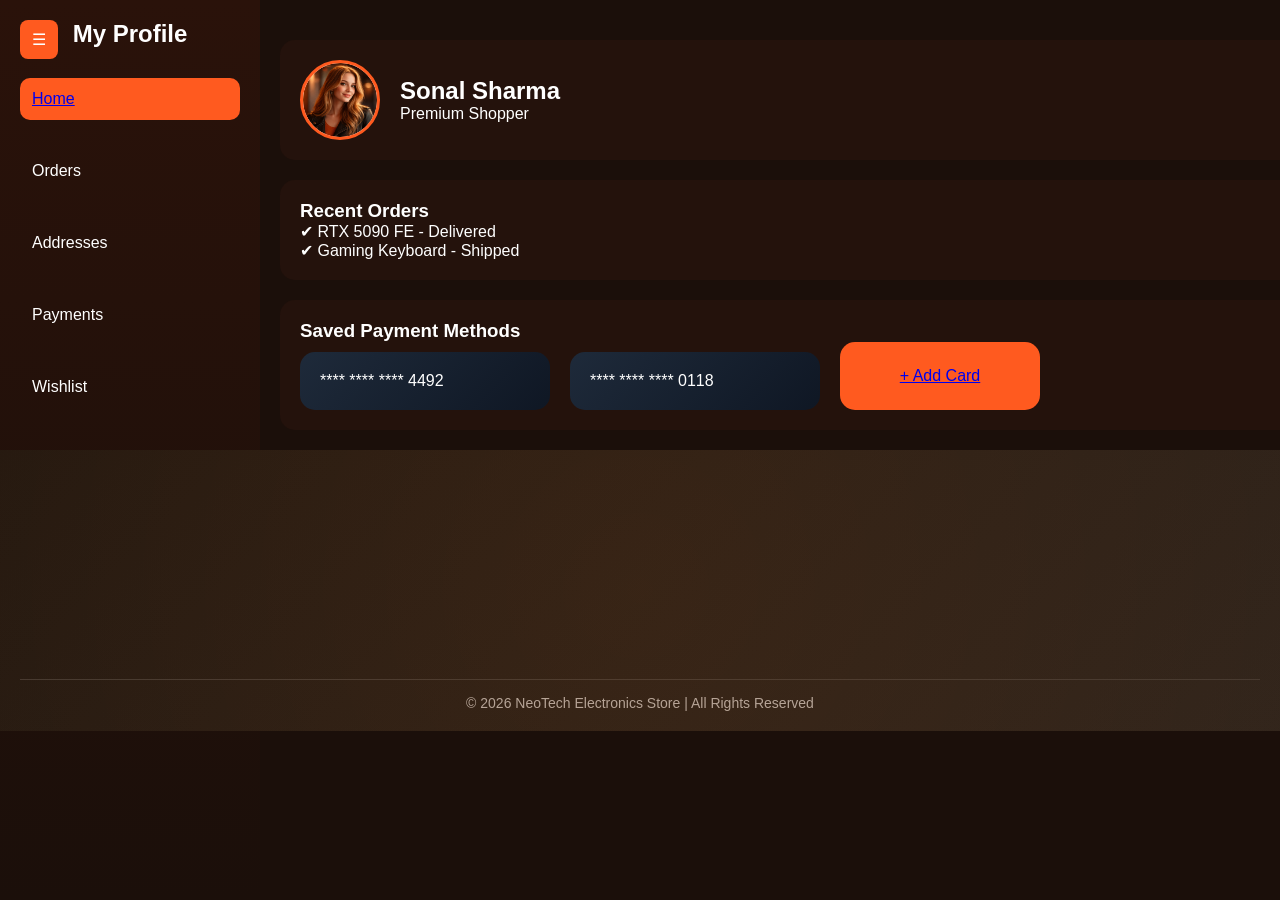
<file: profile.html>
<!DOCTYPE html>
<html lang="en">
<head>
<meta charset="UTF-8">
<meta name="viewport" content="width=device-width, initial-scale=1.0">
<title>Neotech</title>

<link href="https://fonts.googleapis.com/css2?family=Inter:wght@300;400;600;700&display=swap" rel="stylesheet">
<script src="https://code.jquery.com/jquery-3.6.0.min.js"></script>

<style>
*{margin:0;padding:0;box-sizing:border-box;font-family:'Poppins',sans-serif;}
body{background:#1b0f0a;color:#fff;overflow-x:hidden;}

.container{display:flex;}

/* SIDEBAR */
.sidebar{
    width:260px;
    height:100vh;
    background:linear-gradient(180deg,#2a120a,#1b0f0a);
    padding:20px;
    position:fixed;
    left:0;
    top:0;
    transition:0.4s;
}

.sidebar h2{
    text-align: center;
}
.sidebar.closed{left:-260px;}

.menu-btn{
    position:fixed;
    top:20px;
    left:20px;
    background:#ff5a1f;
    padding:10px 12px;
    border-radius:8px;
    cursor:pointer;
    z-index:1000;
}

.menu div{
    padding:12px;
    margin:10px 0;

margin-top: 30px;
    border-radius:10px;
    cursor:pointer;
    transition:0.3s;
}
.menu div:hover,.active{background:#ff5a1f;}

.logout{
    margin-top:30px;
    padding:12px;
    color:#ff5a1f;
    border-radius:10px;
   
    cursor:pointer;
}

.logout:hover{
    color: white;
    background: #ff5a1f;
}

/* MAIN */
.main{
    margin-left:260px;
    width:100%;
    padding:20px;
    transition:0.4s;
}

.main.full{margin-left:0;}

.card{
    background:#24120c;
    padding:20px;
    border-radius:15px;
    margin-top:20px;
    transition:0.3s;
}

.card:hover{transform:translateY(-5px);box-shadow:0 15px 40px rgba(255,106,0,0.3);}

.profile-header{display:flex;align-items:center;gap:20px;}

.avatar{
    width:80px;height:80px;border-radius:50%;
    background:url(images/profile\ pic.png) center/cover;
    border:3px solid#ff5a1f;
}

.flex{display:flex;gap:20px;flex-wrap:wrap;}

.payment{
    width:250px;
    padding:20px;
    margin-top: 10px;
    border-radius:15px;
    background:linear-gradient(135deg,#1e2a3a,#0f1724);
    transition:0.3s;
}
.payment:hover{transform:scale(1.05) rotateY(10deg);}

.add-card{
    width:200px;
     padding:20px;
    display:flex;align-items:center;justify-content:center;
    border-radius:15px;cursor:pointer;
    background-color: #ff5a1f;
}

/* FOOTER */

.neo-footer {
    background: linear-gradient(135deg, #0f0f0f, #1c1c1c);
    color: #fff;
    padding: 50px 20px 20px;
    font-family: 'Orbitron', sans-serif;
    position: relative;
    overflow: hidden;
}

/* GLOW EFFECT BACKGROUND */
.neo-footer::before {
    content: "";
    position: absolute;
    width: 300%;
    height: 300%;
    background: radial-gradient(circle, rgba(255,122,24,0.15), transparent);
    animation: rotateGlow 15s linear infinite;
    top: -100%;
    left: -100%;
}

@keyframes rotateGlow {
    0% { transform: rotate(0deg); }
    100% { transform: rotate(360deg); }
}

/* LAYOUT */
.footer-container {
    display: grid;
    grid-template-columns: repeat(auto-fit, minmax(200px, 1fr));
    gap: 30px;
    position: relative;
    z-index: 1;
}

/* COLUMNS */
.footer-col h3,
.footer-col h2 {
    margin-bottom: 15px;
    color: #ff7a18;
}

.footer-col p {
    font-size: 14px;
    line-height: 1.6;
}

/* LINKS */
.footer-col ul {
    list-style: none;
}

.footer-col ul li {
    margin-bottom: 10px;
}

.footer-col ul li a {
    text-decoration: none;
    color: #ccc;
    transition: 0.3s;
}

.footer-col ul li a:hover {
    color: #ff7a18;
    padding-left: 5px;
}

/* SOCIAL ICONS */
.social-icons {
    margin-top: 15px;
}

.social-icons a {
    display: inline-block;
    margin-right: 10px;
    font-size: 20px;
    transition: 0.4s;
}

.social-icons a:hover {
    transform: scale(1.3) rotate(10deg);
    color: #ff7a18;
}

/* BOTTOM */
.footer-bottom {
    text-align: center;
    margin-top: 30px;
    border-top: 1px solid #333;
    padding-top: 15px;
    font-size: 14px;
    color: #aaa;
}

/* HOVER ANIMATION */
.footer-col {
    transition: transform 0.4s ease;
}

.footer-col:hover {
    transform: translateY(-8px);
}

.fade{animation:fade 0.8s ease;}
@keyframes fade{from{opacity:0;transform:translateY(20px);}to{opacity:1;transform:translateY(0);}}




/* ========================================= */
/* 🌍 GLOBAL FIXES */
/* ========================================= */

img {
    max-width: 100%;
    height: auto;
}

body {
    overflow-x: hidden;
}


/* ========================================= */
/* 📱 MOBILE (max-width: 600px) */
/* ========================================= */

@media (max-width: 600px) {

    /* SIDEBAR (FULL OVERLAY STYLE) */
    .sidebar {
        width: 220px;
        left: -220px;
        z-index: 999;
    }

    .sidebar.closed {
        left: -220px;
    }

    .sidebar:not(.closed) {
        left: 0;
    }

    .menu-btn {
        top: 15px;
        left: 15px;
        padding: 8px 10px;
    }

    /* MAIN FULL WIDTH */
    .main {
        margin-left: 0;
        padding: 15px;
    }

    /* PROFILE HEADER */
    .profile-header {
        flex-direction: column;
        align-items: center;
        text-align: center;
    }

    .avatar {
        width: 70px;
        height: 70px;
    }

    /* CARDS */
    .card {
        padding: 15px;
    }

    /* PAYMENT SECTION */
    .flex {
        flex-direction: column;
    }

    .payment {
        width: 100%;
    }

    .add-card {
        width: 100%;
        margin-top: 10px;
    }

    /* FOOTER */
    .footer-container {
        grid-template-columns: 1fr;
        text-align: center;
    }
}


/* ========================================= */
/* 📲 SMALL TABLET (601px - 768px) */
/* ========================================= */

@media (min-width: 601px) and (max-width: 768px) {

    .sidebar {
        width: 240px;
    }

    .main {
        margin-left: 0;
        padding: 20px;
    }

    .profile-header {
        flex-direction: row;
        gap: 15px;
    }

    .flex {
        flex-wrap: wrap;
    }

    .payment {
        width: 48%;
    }

    .add-card {
        width: 48%;
    }

    .footer-container {
        grid-template-columns: repeat(2, 1fr);
    }
}


/* ========================================= */
/* 💻 TABLET (769px - 1024px) */
/* ========================================= */

@media (min-width: 769px) and (max-width: 1024px) {

    .sidebar {
        width: 240px;
    }

    .main {
        margin-left: 240px;
    }

    .payment {
        width: 45%;
    }

    .add-card {
        width: 45%;
    }

    .footer-container {
        grid-template-columns: repeat(3, 1fr);
    }
}


/* ========================================= */
/* 🖥️ LARGE SCREENS (1025px+) */
/* ========================================= */

@media (min-width: 1025px) {

    .payment {
        width: 250px;
    }

    .add-card {
        width: 200px;
    }
}
</style>
</head>

<body>

<div class="menu-btn">☰</div>

<div class="sidebar">
    <h2>My Profile</h2>
    <div class="menu">
        <div class="active">
        <a href="index.html">Home</a></div>
        <div>Orders</div>
        <div>Addresses</div>
        <div>Payments</div>
        <div>Wishlist</div>
    </div>

    <div class="logout">Logout</div>
</div>

<div class="main">

<div class="card profile-header fade">
    <div class="avatar"></div>
    <div>
        <h2> Sonal Sharma</h2>
        <p>Premium Shopper</p>
    </div>
</div>

<div class="card fade">
    <h3>Recent Orders</h3>
    <p>✔ RTX 5090 FE - Delivered</p>
    <p>✔ Gaming Keyboard - Shipped</p>
</div>

<div class="card fade">
    <h3>Saved Payment Methods</h3>
    <div class="flex">
        <div class="payment">**** **** **** 4492</div>
        <div class="payment">**** **** **** 0118</div>
        <div class="add-card">
            <a href="category.html"> + Add Card</div></a>
    </div>
</div>

</div>
<div id="footer">
<footer class="neo-footer">

    <div class="footer-container">

        <!-- BRAND -->
        <div class="footer-col brand">
            <h2>NEOTECH</h2>
            <p>Premium Tech Gear for the Future. Shop smart, live smarter.</p>
        </div>

        <!-- QUICK LINKS -->
        <div class="footer-col">
            <h3>Quick Links</h3>
            <ul>
                <li><a href="index.html">Home</a></li>
                <li><a href="category.html">Categories</a></li>
                <li><a href="deal.html">Deals</a></li>
                <li><a href="#">Contact</a></li>
            </ul>
        </div>

        <!-- SUPPORT -->
        <div class="footer-col">
            <h3>Support</h3>
            <ul>
                <li><a href="#">Help Center</a></li>
                <li><a href="#">Return Policy</a></li>
                <li><a href="#">Privacy Policy</a></li>
                <li><a href="#">Terms & Conditions</a></li>
            </ul>
        </div>

        <!-- CONTACT -->
        <div class="footer-col contact">
            <h3>Contact Us</h3>
            <p>📍 Delhi, India</p>
            <p>📞 +91 98765 42XXX</p>
            <p>📧 support@neotech.com</p>

            <!-- SOCIAL ICONS -->
            <div class="social-icons">
                <a href="#">🌐</a>
                <a href="#">📘</a>
                <a href="#">📸</a>
                <a href="#">🐦</a>
            </div>
        </div>

    </div>

    <!-- BOTTOM -->
    <div class="footer-bottom">
        <p>© 2026 NeoTech Electronics Store | All Rights Reserved</p>
    </div>

</footer>
</div>
<script>

// Toggle sidebar
$('.menu-btn').click(function(){
    $('.sidebar').toggleClass('closed');
    $('.main').toggleClass('full');
});

// Active menu
$('.menu div').click(function(){
    $('.menu div').removeClass('active');
    $(this).addClass('active');
});

// Logout action
$('.logout').click(function(){
    if(confirm('Are you sure you want to logout?')){
        alert('Logged out successfully!');
    }
});

// Add card
$('.add-card').click(function(){
    $(this).text('Processing...');
    setTimeout(()=>{
        $(this).text('+ Card Added');
    },1000);
});

// Fade-in animation on scroll
$(window).on("scroll", function () {
    $(".footer-col").each(function () {
        let top = $(this).offset().top;
        let scroll = $(window).scrollTop() + $(window).height();

        if (scroll > top) {
            $(this).css({
                opacity: "1",
                transform: "translateY(0)"
            });
        }
    });
});

// Initial state
$(".footer-col").css({
    opacity: "0",
    transform: "translateY(40px)",
    transition: "0.6s ease"
});
</script>

</body>
</html>
</file>
<file: style.css>
*{
margin:0;
padding:0;
box-sizing:border-box;
 font-family: 'Poppins', sans-serif;
}


body{
background:#140904;
color:white;
}




/* NAVBAR */
.navbar {
    display:flex;
    justify-content:space-between;
    align-items:center;
    padding:18px 40px;
    border-bottom:1px solid rgba(255,90,31,0.3);
   
}


nav a{
margin:10px 15px;
text-decoration:none;
color:white;
transition:.3s;
}

nav a:hover{
color:#ff7a18;
}


.nav-left {
    display:flex;
    align-items:center;
    gap:15px;
}


.logo-text{
font-size:20px;
color:#ff7a18;
font-weight:600;
text-shadow:0 0 10px #ff7a18;
}

.nav-right {
    display:flex;
    align-items:center;
    gap:15px;
}

.search-box {
    background:#2a0d07;
    border:1px solid #ff7a18;
    padding:8px 14px;
    color:white;
    width:240px;
    
}

.icon-btn {
    width:36px;
    height:36px;
    display:flex;
    align-items:center;
    justify-content:center;
    border: 1px solid rgba(255,90,31,0.3);
    cursor:pointer;
    transition:.3s;
}

.icon-btn:hover {
    background: #ff5a1f;
    color:black;
    box-shadow:0 0 10px  #ff5a1f;
}


/* HERO */

.hero{
position:relative;
height:80vh;
overflow:hidden;
 
}


.hero-slide{
position:absolute;
width:100%;
height:100%;
object-fit:cover;
filter:brightness(60%);
background-size:cover;
background-position:center;
opacity:0;
transition:opacity 1s ease-in-out;
}

.hero-slide.active{
opacity:1;
}




.hero-content{
position:absolute;
top:40%;
left:10%;

}

.hero-content h1{
font-size:38px;
margin-bottom:10px;
font-family: 'Orbitron', sans-serif;
}

.hero-content p{
color:#bbb;
margin-bottom:20px;
font-size:22px;
font-family: 'Orbitron', sans-serif;
}

.btn{

border:none;
padding:15px 55px;
border-radius:30px;
cursor:pointer;
color:white;
transition:0.5s;
}

.btn:hover{
transform:scale(1.1);
}

/* FEATURES */

.features{
display:flex;
justify-content:space-around;
padding:50px 8%;
background:#1c0e07;
}

.feature{
text-align:center;
transition:.3s;
}

.feature:hover{
color:#ff7a18;
}

/* CATEGORY */

.categories{
padding:80px 8%;
text-align:center;
}

.category-grid{
display:grid;
grid-template-columns:repeat(auto-fit,minmax(250px,1fr));
gap:25px;
margin-top:40px;
}

.category-card{
background:#1c0e07;
padding:20px;
border-radius:15px;
transition:.4s;
}

.category-card img{
width:100%;
border-radius:10px;
margin-bottom:10px;
}

.category-card:hover{
transform:translateY(-10px);
box-shadow:0 0 25px #ff7a18;
}

/* PRODUCTS */

.products{
padding:80px 8%;
text-align:center;
}

.product-grid{
display:grid;
grid-template-columns:repeat(auto-fit,minmax(250px,1fr));
gap:25px;
margin-top:40px;
}

.product-card{
background:#1c0e07;
padding:20px;
border-radius:15px;
transition:.4s;
border: 1px solid #ff5a1f;
}

.product-card img{
width:100%;
border-radius:10px;
margin-bottom:10px;
}

.product-card:hover{
box-shadow:0 0 25px #ff7a18;
transform:translateY(-10px);
}

/* FOOTER */

.neo-footer {
    background: linear-gradient(135deg, #0f0f0f, #1c1c1c);
    color: #fff;
    padding: 50px 20px 20px;
    font-family: 'Orbitron', sans-serif;
    position: relative;
    overflow: hidden;
}

/* GLOW EFFECT BACKGROUND */
.neo-footer::before {
    content: "";
    position: absolute;
    width: 300%;
    height: 300%;
    background: radial-gradient(circle, rgba(255,122,24,0.15), transparent);
    animation: rotateGlow 15s linear infinite;
    top: -100%;
    left: -100%;
}

@keyframes rotateGlow {
    0% { transform: rotate(0deg); }
    100% { transform: rotate(360deg); }
}

/* LAYOUT */
.footer-container {
    display: grid;
    grid-template-columns: repeat(auto-fit, minmax(200px, 1fr));
    gap: 30px;
    position: relative;
    z-index: 1;
}

/* COLUMNS */
.footer-col h3,
.footer-col h2 {
    margin-bottom: 15px;
    color: #ff7a18;
}

.footer-col p {
    font-size: 14px;
    line-height: 1.6;
}

/* LINKS */
.footer-col ul {
    list-style: none;
}

.footer-col ul li {
    margin-bottom: 10px;
}

.footer-col ul li a {
    text-decoration: none;
    color: #ccc;
    transition: 0.3s;
}

.footer-col ul li a:hover {
    color: #ff7a18;
    padding-left: 5px;
}

/* SOCIAL ICONS */
.social-icons {
    margin-top: 15px;
}

.social-icons a {
    display: inline-block;
    margin-right: 10px;
    font-size: 20px;
    transition: 0.4s;
}

.social-icons a:hover {
    transform: scale(1.3) rotate(10deg);
    color: #ff7a18;
}

/* BOTTOM */
.footer-bottom {
    text-align: center;
    margin-top: 30px;
    border-top: 1px solid #333;
    padding-top: 15px;
    font-size: 14px;
    color: #aaa;
}

/* HOVER ANIMATION */
.footer-col {
    transition: transform 0.4s ease;
}

.footer-col:hover {
    transform: translateY(-8px);
}


/* ========================================= */
/* 🌍 GLOBAL IMPROVEMENTS */
/* ========================================= */

img {
    max-width: 100%;
    height: auto;
}

.navbar,
.features,
.category-grid,
.product-grid,
.footer-container {
    width: 100%;
}


/* ========================================= */
/* 📱 MOBILE DEVICES (max-width: 600px) */
/* ========================================= */

@media (max-width: 600px) {

    /* NAVBAR */
    .navbar {
        flex-direction: column;
        align-items: flex-start;
        gap: 12px;
        padding: 15px;
    }

    nav {
        width: 100%;
        display: flex;
        justify-content: space-between;
        flex-wrap: wrap;
    }

    nav a {
        margin: 5px 8px;
        font-size: 14px;
    }

    .nav-right {
        width: 100%;
        display: flex;
        justify-content: space-between;
    }

    .search-box {
        width: 65%;
        font-size: 14px;
        padding: 6px 10px;
    }

    .icon-btn {
        width: 32px;
        height: 32px;
        font-size: 14px;
    }

    /* HERO */
    .hero {
        height: 55vh;
    }

    .hero-content {
        top: 35%;
        left: 5%;
    }

    .hero-content h1 {
        font-size: 22px;
        line-height: 1.3;
    }

    .hero-content p {
        font-size: 14px;
    }

    .btn {
        padding: 10px 25px;
        font-size: 14px;
    }

    /* FEATURES */
    .features {
        flex-direction: column;
        gap: 20px;
        padding: 30px 5%;
    }

    /* CATEGORY */
    .categories {
        padding: 50px 5%;
    }

    .category-grid {
        grid-template-columns: 1fr;
        gap: 20px;
    }

    /* PRODUCTS */
    .products {
        padding: 50px 5%;
    }

    .product-grid {
        grid-template-columns: 1fr;
    }

    /* FOOTER */
    .footer-container {
        grid-template-columns: 1fr;
        text-align: center;
    }

    .footer-col {
        margin-bottom: 20px;
    }
}


/* ========================================= */
/* 📲 SMALL TABLETS (601px - 768px) */
/* ========================================= */

@media (min-width: 601px) and (max-width: 768px) {

    .navbar {
        padding: 15px 20px;
    }

    nav a {
        margin: 8px;
        font-size: 15px;
    }

    .search-box {
        width: 180px;
    }

    .hero-content h1 {
        font-size: 26px;
    }

    .hero-content p {
        font-size: 16px;
    }

    .features {
        flex-wrap: wrap;
        gap: 20px;
    }

    .feature {
        flex: 1 1 45%;
    }

    .category-grid,
    .product-grid {
        grid-template-columns: repeat(2, 1fr);
    }
}


/* ========================================= */
/* 💻 TABLETS (769px - 1024px) */
/* ========================================= */

@media (min-width: 769px) and (max-width: 1024px) {

    .navbar {
        padding: 18px 30px;
    }

    .search-box {
        width: 200px;
    }

    .hero-content h1 {
        font-size: 30px;
    }

    .hero-content p {
        font-size: 18px;
    }

    .features {
        flex-wrap: wrap;
        gap: 20px;
    }

    .feature {
        flex: 1 1 40%;
    }

    .category-grid {
        grid-template-columns: repeat(3, 1fr);
    }

    .product-grid {
        grid-template-columns: repeat(3, 1fr);
    }
}


/* ========================================= */
/* 🖥️ LARGE SCREENS (1025px - 1400px) */
/* ========================================= */

@media (min-width: 1025px) and (max-width: 1400px) {

    .category-grid {
        grid-template-columns: repeat(4, 1fr);
    }

    .product-grid {
        grid-template-columns: repeat(4, 1fr);
    }
}


/* ========================================= */
/* 🖥️ EXTRA LARGE SCREENS (1400px+) */
/* ========================================= */

@media (min-width: 1400px) {

    .hero-content h1 {
        font-size: 50px;
    }

    .hero-content p {
        font-size: 24px;
    }

    .search-box {
        width: 320px;
    }

    .category-grid {
        grid-template-columns: repeat(5, 1fr);
    }

    .product-grid {
        grid-template-columns: repeat(5, 1fr);
    }
}
</file>
